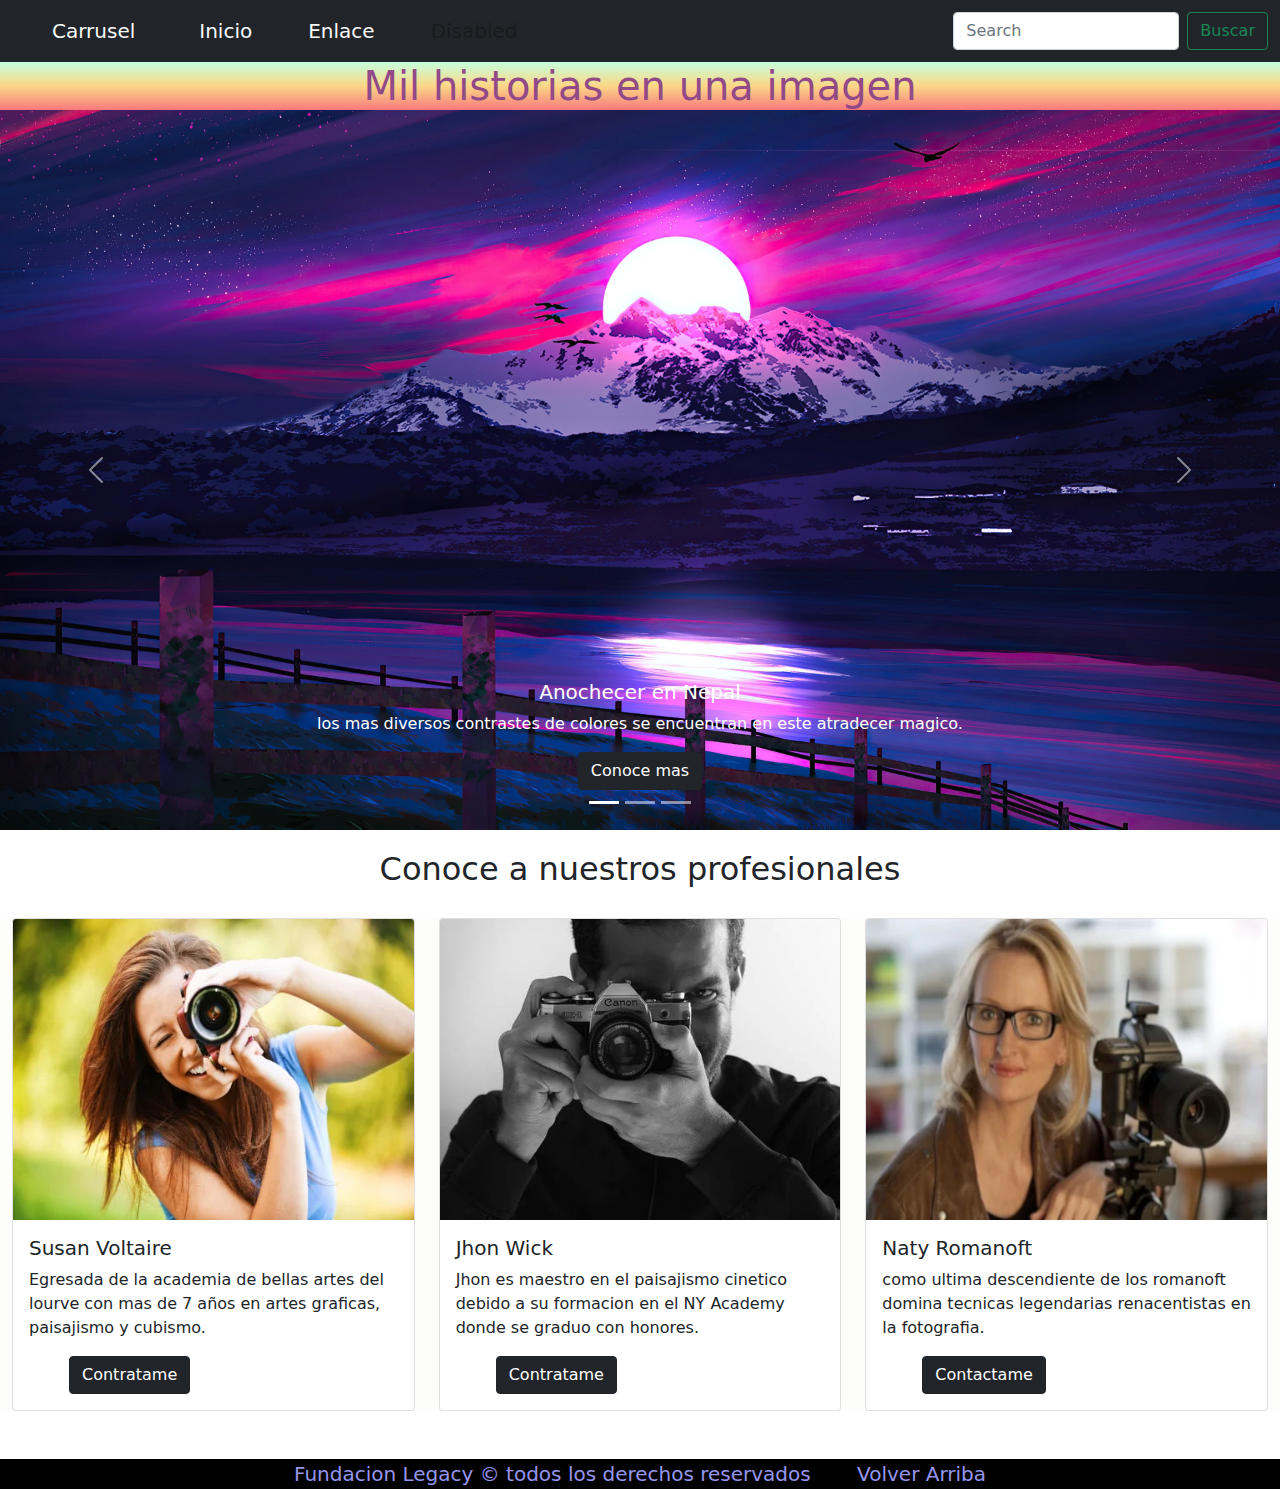
<file: index.html>
<!DOCTYPE html>
<html lang="en">

<head>
  <meta charset="UTF-8">
  <meta http-equiv="X-UA-Compatible" content="IE=edge">
  <meta name="viewport" content="width=device-width, initial-scale=1.0">
  <link rel="stylesheet" href="bootstrap.min.css">
  <link rel="stylesheet" href="style.css">
  <title>Pagina Boostrap</title>
</head>

<body>
  <!-- inicio del navbar -->
  <header>
    <nav class="navbar navbar-expand-lg navbar-light bg-dark">
      <div class="container-fluid">
        <a class="navbar-brand text-light" href="#" id="inicio">Carrusel</a>
        <button class="navbar-toggler" type="button" data-bs-toggle="collapse" data-bs-target="#navbarSupportedContent"
          aria-controls="navbarSupportedContent" aria-expanded="false" aria-label="Toggle navigation">
          <span class="navbar-toggler-icon"></span>
        </button>
        <div class="collapse navbar-collapse" id="navbarSupportedContent">
          <ul class="navbar-nav me-auto mb-2 mb-lg-0">
            <li class="nav-item">
              <a class="nav-link active text-light" aria-current="page" href="#">Inicio</a>
            </li>
            <li class="nav-item">
              <a class="nav-link text-light" href="#">Enlace</a>
            </li>
            <li class="nav-item">
              <a class="nav-link disabled text-truncate" href="#" tabindex="-1" aria-disabled="true">Disabled</a>
            </li>
          </ul>
          <form class="d-flex">
            <input class="form-control me-2" type="search" placeholder="Search" aria-label="Search">
            <button class="btn btn-outline-success" type="submit">Buscar</button>
          </form>
        </div>
      </div>
    </nav>
  </header>
  <h1 class="text-center bg-dark mb-0">Mil historias en una imagen</h1>
  <!-- final del navbar -->
  <!-- inicio del carrusel -->
  <div id="carouselExampleCaptions" class="carousel slide" data-bs-ride="carousel">
    <div class="carousel-indicators">
      <button type="button" data-bs-target="#carouselExampleCaptions" data-bs-slide-to="0" class="active"
        aria-current="true" aria-label="Slide 1"></button>
      <button type="button" data-bs-target="#carouselExampleCaptions" data-bs-slide-to="1"
        aria-label="Slide 2"></button>
      <button type="button" data-bs-target="#carouselExampleCaptions" data-bs-slide-to="2"
        aria-label="Slide 3"></button>
    </div>
    <div class="carousel-inner">
      <div class="carousel-item active">
        <img src="img/paisaje1.webp" class="d-block w-100" alt="...">
        <div class="carousel-caption d-none d-md-block">
          <h5>Anochecer en Nepal</h5>
          <p>los mas diversos contrastes de colores se encuentran en este atradecer magico.</p>
          <button type="button" class="btn btn-dark">Conoce mas</button>
        </div>
      </div>
      <div class="carousel-item">
        <img src="img/paisaje2.webp " class="d-block w-100" alt="...">
        <div class="carousel-caption d-none d-md-block">
          <h5>Second slide label</h5>
          <p>Some representative placeholder content for the second slide.</p>
          <button type="button" class="btn btn-dark">Conoce mas</button>
        </div>
      </div>
      <div class="carousel-item">
        <img src="img/paisaje3.webp" class="d-block w-100" alt="...">
        <div class="carousel-caption d-none d-md-block">
          <h5>Third slide label</h5>
          <p>Some representative placeholder content for the third slide.</p>
          <button type="button" class="btn btn-dark ">Conoce mas</button>

        </div>
      </div>
    </div>
    <button class="carousel-control-prev" type="button" data-bs-target="#carouselExampleCaptions" data-bs-slide="prev">
      <span class="carousel-control-prev-icon" aria-hidden="true"></span>
      <span class="visually-hidden">Previous</span>
    </button>
    <button class="carousel-control-next" type="button" data-bs-target="#carouselExampleCaptions" data-bs-slide="next">
      <span class="carousel-control-next-icon" aria-hidden="true"></span>
      <span class="visually-hidden">Next</span>
    </button>
  </div>
  <!-- final del carrusel -->
  <h2 class="text-center">Conoce a nuestros profesionales</h2>
  <!-- inicio de galeria -->
  <div class="container-fluid mb-5 galeria">
    <div class="row align-items-start">
      <!-- primera tarjeta -->
      <div class="col" style="width:28%">
        <div class="card" style="width:100%;">
          <img src="img/fota1.webp" class="card-img-top" alt="...">
          <div class="card-body">
            <h5 class="card-title">Susan Voltaire</h5>
            <p class="card-text">Egresada de la academia de bellas artes del lourve con mas de 7 años en artes graficas,
              paisajismo y cubismo.</p>
            <a href="#" class="btn btn-dark">Contratame</a>
          </div>
        </div>
      </div>
      <!-- segunda tarjeta -->
      <div class="col" style="width:28%">
        <div class="card" style="width:100%;">
          <img src="img/fotografo1.webp" class="card-img-top" alt="...">
          <div class="card-body">
            <h5 class="card-title">Jhon Wick</h5>
            <p class="card-text">Jhon es maestro en el paisajismo cinetico debido a su formacion en el NY Academy donde
              se graduo con honores.</p>
            <a href="#" class="btn btn-dark">Contratame</a>
          </div>
        </div>
      </div>
      <!-- tercera tarjeta -->
      <div class="col" style="width:28%">
        <div class="card" style="width: 100%;">
          <img src="img/fotografa32.webp" class="card-img-top" alt="...">
          <div class="card-body">
            <h5 class="card-title">Naty Romanoft</h5>
            <p class="card-text">como ultima descendiente de los romanoft domina tecnicas legendarias renacentistas en
              la fotografia.</p>
            <a href="#" class="btn btn-dark">Contactame</a>
          </div>
        </div>
      </div>
    </div>
  </div>
  <footer>Fundacion Legacy &copy todos los derechos reservados <a href="#inicio">Volver Arriba</a></footer>
  <script src="bootstrap.min.js"></script>
</body>
</html>
</file>
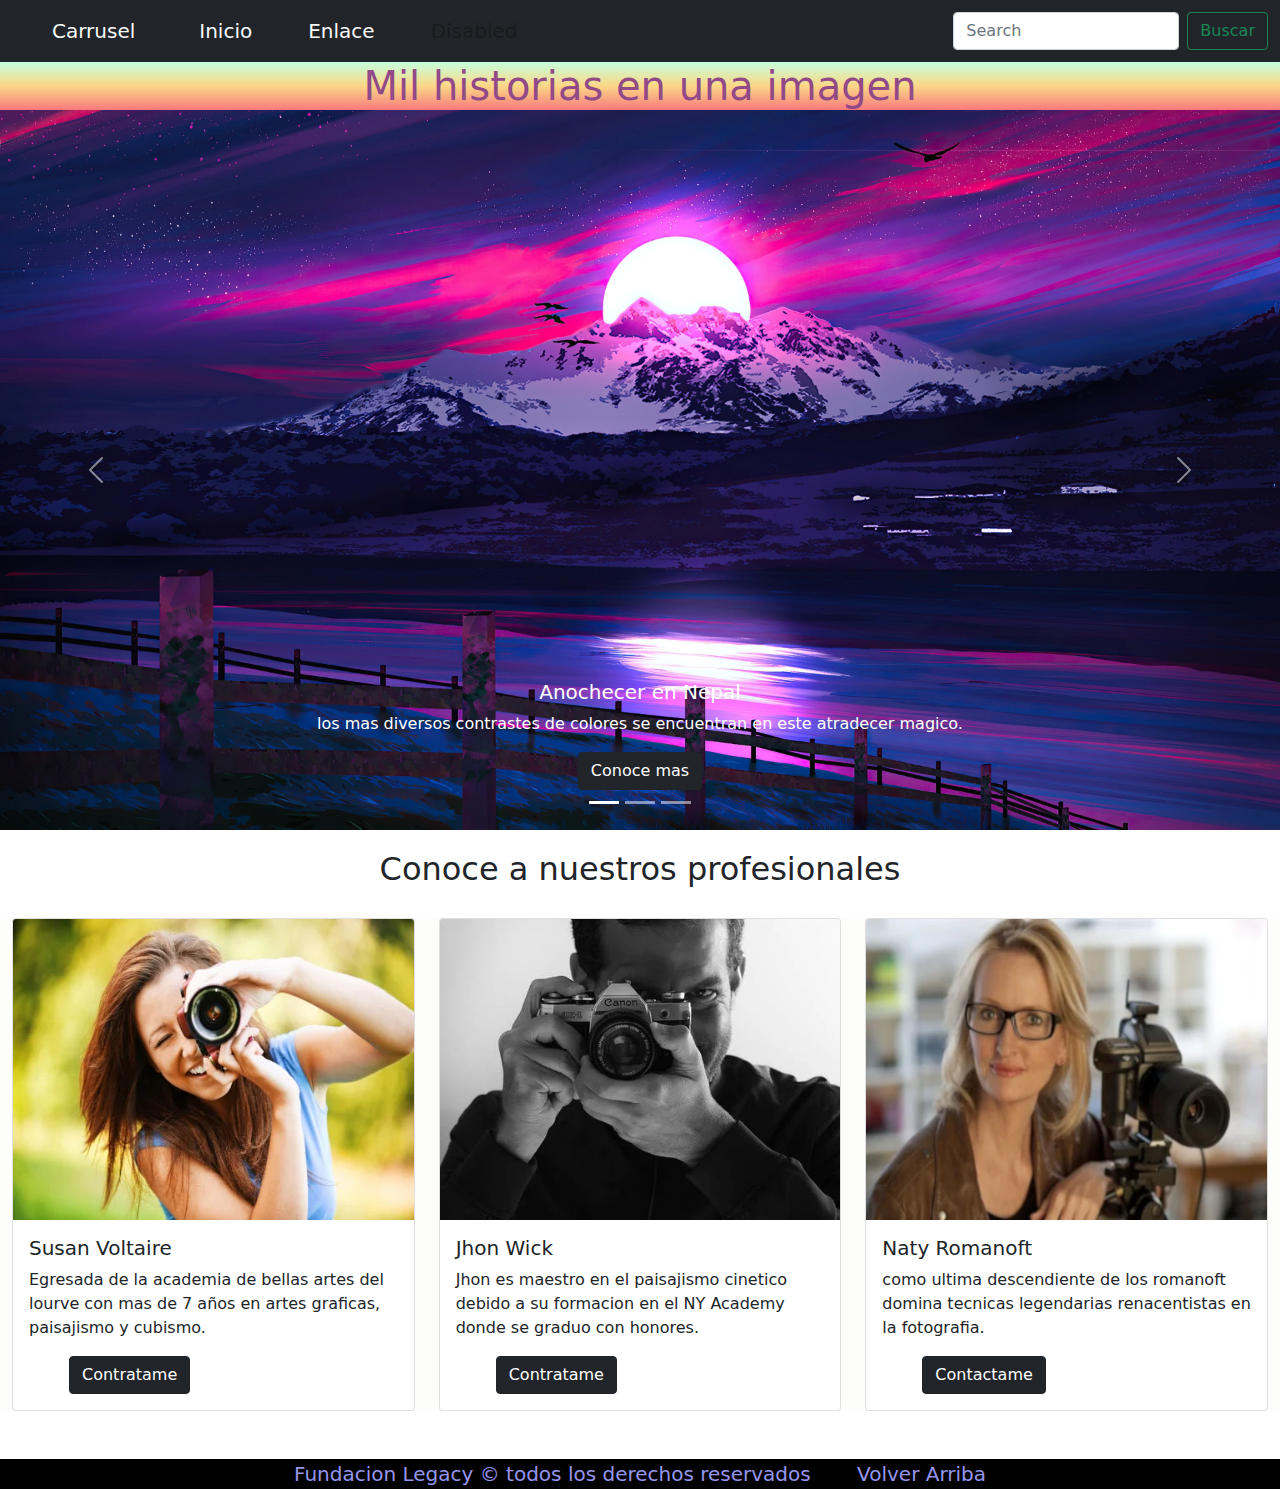
<file: src/index.html>
<!DOCTYPE html>
<html lang="en">

<head>
  <meta charset="UTF-8">
  <meta http-equiv="X-UA-Compatible" content="IE=edge">
  <meta name="viewport" content="width=device-width, initial-scale=1.0">
  <link rel="stylesheet" href="/css/bootstrap.min.css">
  <link rel="stylesheet" href="/css/style.css">
  <title>Pagina Boostrap</title>
</head>

<body>
  <!-- inicio del navbar -->
  <header>
    <nav class="navbar navbar-expand-lg navbar-light bg-dark">
      <div class="container-fluid">
        <a class="navbar-brand text-light" href="#" id="inicio">Carrusel</a>
        <button class="navbar-toggler" type="button" data-bs-toggle="collapse" data-bs-target="#navbarSupportedContent"
          aria-controls="navbarSupportedContent" aria-expanded="false" aria-label="Toggle navigation">
          <span class="navbar-toggler-icon"></span>
        </button>
        <div class="collapse navbar-collapse" id="navbarSupportedContent">
          <ul class="navbar-nav me-auto mb-2 mb-lg-0">
            <li class="nav-item">
              <a class="nav-link active text-light" aria-current="page" href="#">Inicio</a>
            </li>
            <li class="nav-item">
              <a class="nav-link text-light" href="#">Enlace</a>
            </li>
            <li class="nav-item">
              <a class="nav-link disabled text-truncate" href="#" tabindex="-1" aria-disabled="true">Disabled</a>
            </li>
          </ul>
          <form class="d-flex">
            <input class="form-control me-2" type="search" placeholder="Search" aria-label="Search">
            <button class="btn btn-outline-success" type="submit">Buscar</button>
          </form>
        </div>
      </div>
    </nav>
  </header>
  <h1 class="text-center bg-dark mb-0">Mil historias en una imagen</h1>
  <!-- final del navbar -->
  <!-- inicio del carrusel -->
  <div id="carouselExampleCaptions" class="carousel slide" data-bs-ride="carousel">
    <div class="carousel-indicators">
      <button type="button" data-bs-target="#carouselExampleCaptions" data-bs-slide-to="0" class="active"
        aria-current="true" aria-label="Slide 1"></button>
      <button type="button" data-bs-target="#carouselExampleCaptions" data-bs-slide-to="1"
        aria-label="Slide 2"></button>
      <button type="button" data-bs-target="#carouselExampleCaptions" data-bs-slide-to="2"
        aria-label="Slide 3"></button>
    </div>
    <div class="carousel-inner">
      <div class="carousel-item active">
        <img src="/assets/img/paisaje1.webp" class="d-block w-100" alt="...">
        <div class="carousel-caption d-none d-md-block">
          <h5>Anochecer en Nepal</h5>
          <p>los mas diversos contrastes de colores se encuentran en este atradecer magico.</p>
          <button type="button" class="btn btn-dark">Conoce mas</button>
        </div>
      </div>
      <div class="carousel-item">
        <img src="/assets/img/paisaje2.webp " class="d-block w-100" alt="...">
        <div class="carousel-caption d-none d-md-block">
          <h5>Second slide label</h5>
          <p>Some representative placeholder content for the second slide.</p>
          <button type="button" class="btn btn-dark">Conoce mas</button>
        </div>
      </div>
      <div class="carousel-item">
        <img src="/assets/img/paisaje3.webp" class="d-block w-100" alt="...">
        <div class="carousel-caption d-none d-md-block">
          <h5>Third slide label</h5>
          <p>Some representative placeholder content for the third slide.</p>
          <button type="button" class="btn btn-dark ">Conoce mas</button>

        </div>
      </div>
    </div>
    <button class="carousel-control-prev" type="button" data-bs-target="#carouselExampleCaptions" data-bs-slide="prev">
      <span class="carousel-control-prev-icon" aria-hidden="true"></span>
      <span class="visually-hidden">Previous</span>
    </button>
    <button class="carousel-control-next" type="button" data-bs-target="#carouselExampleCaptions" data-bs-slide="next">
      <span class="carousel-control-next-icon" aria-hidden="true"></span>
      <span class="visually-hidden">Next</span>
    </button>
  </div>
  <!-- final del carrusel -->
  <h2 class="text-center">Conoce a nuestros profesionales</h2>
  <!-- inicio de galeria -->
  <div class="container-fluid mb-5 galeria">
    <div class="row align-items-start">
      <!-- primera tarjeta -->
      <div class="col" style="width:28%">
        <div class="card" style="width:100%;">
          <img src="/assets/img/fota1.webp" class="card-img-top" alt="...">
          <div class="card-body">
            <h5 class="card-title">Susan Voltaire</h5>
            <p class="card-text">Egresada de la academia de bellas artes del lourve con mas de 7 años en artes graficas,
              paisajismo y cubismo.</p>
            <a href="#" class="btn btn-dark">Contratame</a>
          </div>
        </div>
      </div>
      <!-- segunda tarjeta -->
      <div class="col" style="width:28%">
        <div class="card" style="width:100%;">
          <img src="/assets/img/fotografo1.webp" class="card-img-top" alt="...">
          <div class="card-body">
            <h5 class="card-title">Jhon Wick</h5>
            <p class="card-text">Jhon es maestro en el paisajismo cinetico debido a su formacion en el NY Academy donde
              se graduo con honores.</p>
            <a href="#" class="btn btn-dark">Contratame</a>
          </div>
        </div>
      </div>
      <!-- tercera tarjeta -->
      <div class="col" style="width:28%">
        <div class="card" style="width: 100%;">
          <img src="/assets/img/fotografa32.webp" class="card-img-top" alt="...">
          <div class="card-body">
            <h5 class="card-title">Naty Romanoft</h5>
            <p class="card-text">como ultima descendiente de los romanoft domina tecnicas legendarias renacentistas en
              la fotografia.</p>
            <a href="#" class="btn btn-dark">Contactame</a>
          </div>
        </div>
      </div>
    </div>
  </div>
  <footer>Fundacion Legacy &copy todos los derechos reservados <a href="#inicio">Volver Arriba</a></footer>
  <script src="/js/bootstrap.min.js"></script>
</body>
</html>
</file>
<file: style.css>
*{
    margin: 0;
    padding: 0;
    box-sizing: border-box;
}

h1{
    color: rgb(146, 73, 136);
  background: linear-gradient(  #c6ffdd, #fbd786, #f7797d  );
  
}
h2{
    margin-top: 20px;
    margin-bottom: 30px;
}

.blo{
    margin-left: 10px;
}
.pic{
border-radius:4%;
}
footer{
    font-size: 20px;
    text-align: center;
    color: rgb(150, 150, 238);
    background-color:black;
}
.galeria{
    background-color: rgba(236, 245, 225, 0.13);
}
a{ 
    font-size: 20px;
    color:rgb(150, 150, 238);
    text-decoration: none;
    margin-left: 40px;
}
</file>
<file: css/style.css>
*{
    margin: 0;
    padding: 0;
    box-sizing: border-box;
}

h1{
    color: rgb(146, 73, 136);
  background: linear-gradient(  #c6ffdd, #fbd786, #f7797d  );
  
}
h2{
    margin-top: 20px;
    margin-bottom: 30px;
}

.blo{
    margin-left: 10px;
}
.pic{
border-radius:4%;
}
footer{
    font-size: 20px;
    text-align: center;
    color: rgb(150, 150, 238);
    background-color:black;
}
.galeria{
    background-color: rgba(236, 245, 225, 0.13);
}
a{ 
    font-size: 20px;
    color:rgb(150, 150, 238);
    text-decoration: none;
    margin-left: 40px;
}
</file>
